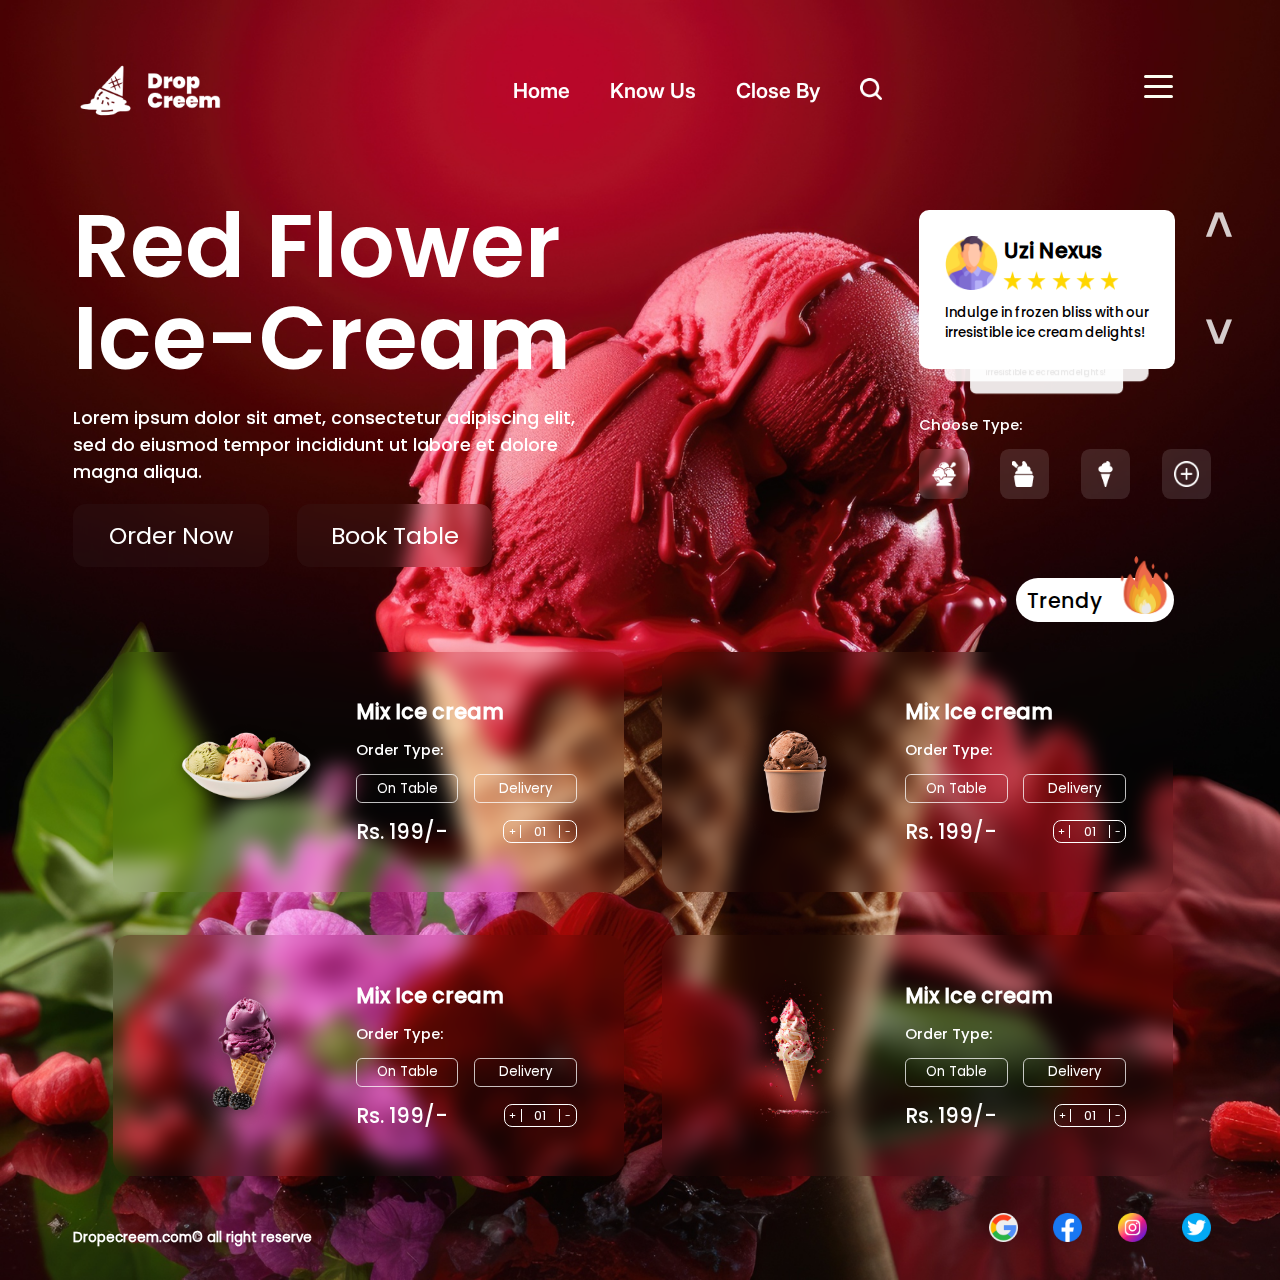
<file: index.html>
<!DOCTYPE html>
<html lang="en">
    <head>
        <meta charset="UTF-8">
        <meta name="viewport" content="width=device-width, initial-scale=1.0">
        <link rel="stylesheet" href="css/style.css">
        <title>Ice-Cream</title>
        <script src="script/script.js" defer type="module"></script>
    </head>
    <body>
        
        <div class="background">
            <img src="storage/img/background.png" alt=""> 
        </div>
        
        <header>
            <div class="logo">
                <img src="storage/img/leftUp.png" alt="">
            </div>
            
            <nav class="flexnav">
                <a href="">Home</a>
                <a href="">Know Us</a>
                <a href="">Close By</a>
                <img src="storage/img/searchbutton.png" alt="">
            </nav>
            
            <div class="sidemenu">
                
                <input id="checkbox" type="checkbox">
                <label class="toggle" for="checkbox">
                    <div id="bar1" class="bars"></div>
                    <div id="bar2" class="bars"></div>
                    <div id="bar3" class="bars"></div>
                </label>

                <!-- <img src="storage/img/right.png" alt="">  -->
            </div>
        </header>
        
        <main>
            <section>
                <article class="flextext">
                    <h1>Red Flower
                        Ice-Cream</h1>
                        <p>Lorem ipsum dolor sit amet, consectetur adipiscing elit, sed do eiusmod tempor incididunt ut labore et dolore magna aliqua. </p>
                        
                        <div>
                            <button>Order Now</button>
                            <button>Book Table</button>
                        </div>
                    </article>
            </section>
                
                <!-- box rigth -->
                
                <div class="slider">
                    
                    <div class="item">
                        
                        <div>
                            <img src="storage/img/man(3) 1.png" alt="">
                            <div>
                                <h2>Uzi Nexus</h2>
                                <div>
                                    <img src="storage/img/Star 6.png" alt="">
                                    <img src="storage/img/Star 6.png" alt="">
                                    <img src="storage/img/Star 6.png" alt="">
                                    <img src="storage/img/Star 6.png" alt="">
                                    <img src="storage/img/Star 6.png" alt="">
                                </div>
                            </div>
                            
                        </div>
                        
                        <p>Indulge in frozen bliss with our irresistible ice cream delights!</p>
                        
                    </div>
                    
                    <div class="item">
                        <div>
                            <img src="storage/img/man(3) 1.png" alt="">
                            <div>
                                <h2>Uzi Nexus</h2>
                                <div>
                                    <img src="storage/img/Star 6.png" alt="">
                                    <img src="storage/img/Star 6.png" alt="">
                                    <img src="storage/img/Star 6.png" alt="">
                                    <img src="storage/img/Star 6.png" alt="">
                                    <img src="storage/img/Star 6.png" alt="">
                                </div>
                            </div>
                            
                        </div>
                        <p>Indulge in frozen bliss with our irresistible ice cream delights!</p>
                    </div>
                    
                    <div class="item">
                        <div>
                            <img src="storage/img/man(3) 1.png" alt="">
                            <div>
                                <h2>Uzi Nexus</h2>
                                <div>
                                    <img src="storage/img/Star 6.png" alt="">
                                    <img src="storage/img/Star 6.png" alt="">
                                    <img src="storage/img/Star 6.png" alt="">
                                    <img src="storage/img/Star 6.png" alt="">
                                    <img src="storage/img/Star 6.png" alt="">
                                </div>
                            </div>
                            
                        </div>
                        <p>Indulge in frozen bliss with our irresistible ice cream delights!</p>
                    </div>
                    
                    <div class="item">
                        <div>
                            <img src="storage/img/man(3) 1.png" alt="">
                            <div>
                                <h2>Uzi Nexus</h2>
                                <div>
                                    <img src="storage/img/Star 6.png" alt="">
                                    <img src="storage/img/Star 6.png" alt="">
                                    <img src="storage/img/Star 6.png" alt="">
                                    <img src="storage/img/Star 6.png" alt="">
                                    <img src="storage/img/Star 6.png" alt="">
                                </div>
                            </div>
                            
                        </div>
                        <p>Indulge in frozen bliss with our irresistible ice cream delights!</p>
                    </div>

                    <div class="item">
                        <div>
                            <img src="storage/img/man(3) 1.png" alt="">
                            <div>
                                <h2>Uzi Nexus</h2>
                                <div>
                                    <img src="storage/img/Star 6.png" alt="">
                                    <img src="storage/img/Star 6.png" alt="">
                                    <img src="storage/img/Star 6.png" alt="">
                                    <img src="storage/img/Star 6.png" alt="">
                                    <img src="storage/img/Star 6.png" alt="">
                                </div>
                            </div>
                            
                        </div>
                        <p>Indulge in frozen bliss with our irresistible ice cream delights!</p>
                    </div>

                    <div class="item">
                        <div>
                            <img src="storage/img/man(3) 1.png" alt="">
                            <div>
                                <h2>Uzi Nexus</h2>
                                <div>
                                    <img src="storage/img/Star 6.png" alt="">
                                    <img src="storage/img/Star 6.png" alt="">
                                    <img src="storage/img/Star 6.png" alt="">
                                    <img src="storage/img/Star 6.png" alt="">
                                    <img src="storage/img/Star 6.png" alt="">
                                </div>
                            </div>
                            
                        </div>
                        <p>Indulge in frozen bliss with our irresistible ice cream delights!</p>
                    </div>
                    
                    <button id="next">></button>
                    <button id="prev"><</button>
                    
                </div>    
                
                
        
            <section>
                <article class="choosetype">
                    <p>Choose Type:</p>
                    <div>
                        <button>
                            <img src="storage/img/1.png" alt="">
                        </button>
                            <button>
                                <img src="storage/img/2.png" alt="">
                        </button>   
                        <button>
                            <img src="storage/img/3.png" alt="">
                        </button>
                        <button>
                            <img src="storage/img/4.png" alt="">
                        </button>
                        
                    </div>
                </article>
            </section>
       
       
            <section>
                <article class="trendy">
                    <p>Trendy</p>        
                    <img src="storage/img/fire 2.png" alt="">
                </article>
            </section>



            <section>
                <article class="box1">
                    <!-- caja-->
                    <div class="card1">
                        <img src="storage/img/Rose Gold Feminine Calligraphy Monogram Logo(88) 1.png" alt="">
                        <div >
                            <h2>Mix Ice cream</h2>
                            <p>Order Type:</p>
                            
                            <div class="buttonflex1">
                                <button>On Table</button>
                                <button>Delivery</button>
                            </div>
                            
                            <div class="textrow1">
                                <p>Rs. 199/-</p>
                                
                                <div class="amountflex1">
                                    <button class="plus">+</button>
                                    <p class="number" >01</p>
                                    <button class="minus">-</button>
                                    
                                    
                                </div>
                                
                            </div>

                            
                        </div>

                    </div>
                
                    <!--  caja-->
                    
                    
                    
                    <div class="card1">
                        <img src="storage/img/Rose Gold Feminine Calligraphy Monogram Logo(88) 2.png" alt="">
                        <div >
                            <h2>Mix Ice cream</h2>
                            <p>Order Type:</p>
                            
                            <div class="buttonflex1">
                                <button>On Table</button>
                                <button>Delivery</button>
                            </div>
                            
                            <div class="textrow1">
                                <p>Rs. 199/-</p>

                                <div class="amountflex1">
                                    <button class="plus">+</button>
                                    <p class="number" >01</p>
                                    <button class="minus">-</button>
                                </div>
                            </div>

                            
                        </div>

                    </div>
                    
                    
                </article>                
            </section>

            <!--  ----------------------------------- -->
            
            
            
            
            <section>
                <article class="box2">
                    <!-- caja-->
                    <div class="card1">
                        <img src="storage/img/Rose Gold Feminine Calligraphy Monogram Logo(88) 1 (1).png" alt="">
                        
                        <div >
                            <h2>Mix Ice cream</h2>
                            <p>Order Type:</p>
                            
                            <div class="buttonflex1">
                                <button>On Table</button>
                                <button>Delivery</button>
                            </div>
                            
                            <div class="textrow1">
                                <p>Rs. 199/-</p>
                                
                                <div class="amountflex1">
                                    <button class="plus">+</button>
                                    <p class="number" >01</p>
                                    <button class="minus">-</button>
                                </div>
                            </div>
                            
                            
                        </div>
                        
                    </div>
                    
                    <!--  caja-->
                    
                    
                    
                    <div class="card1">
                        <img src="storage/img/Rose Gold Feminine Calligraphy Monogram Logo(88) 2 (1).png" alt="">
                        
                        <div >
                            <h2>Mix Ice cream</h2>
                            <p>Order Type:</p>
                            
                            <div class="buttonflex1">
                                <button>On Table</button>
                                <button>Delivery</button>
                            </div>
                            
                            <div class="textrow1">
                                <p>Rs. 199/-</p>

                                <div class="amountflex1">
                                    <button class="plus">+</button>
                                    <p class="number" >01</p>
                                    <button class="minus">-</button>
                                </div>
                            </div>

                            
                        </div>

                    </div>
                    
                    
                </article>                
            </section>

    </main>

    <footer>
        <h3>Dropecreem.com© all right reserve</h3>
        <div>
            <img src="storage/img/google(2).png" alt="">
            <img src="storage/img/facebook(3).png" alt="">
            <img src="storage/img/instagram(5).png" alt="">
            <img src="storage/img/twitter(4).png" alt="">
        </div>

    </footer>
    
</body>
</html>
</file>
<file: css/style.css>
@import url(variables.css);
* {
  margin: 0;
  padding: 0;
  /*outline: 1px solid tomato;*/
}

*::before, *::after {
  box-sizing: border-box;
}

body {
  min-height: 100dvh;
}

input, button, textarea, select {
  font: inherit;
}

p {
  text-wrap: pretty;
}

h1, h2, h3, h4, h5, h6 {
  text-wrap: balance;
}

img, video, svg {
  height: auto;
  max-width: 100%;
}

@media (prefers-reduced-motion: reduce) {
  *, *::before, *::after {
    animation-duration: 0.01ms !important;
    animation-iteration-count: 1 !important;
    max-width: 100%;
    transition-duration: 0.01ms !important;
    scroll-behavior: auto !important;
    transition: none;
  }
}
/* 1728*/
body {
  background: rgb(255, 255, 255);
}

.background {
  position: absolute;
  width: 100%;
  height: auto;
  z-index: -2;
}
.background img {
  display: flex;
  align-items: end;
  position: relative;
  bottom: 0px;
  width: 100%;
  height: inherit;
}

.example {
  display: flex;
  align-items: end;
  position: relative;
  bottom: 0px;
  width: 100%;
  height: inherit;
}

.logo {
  position: absolute;
  top: 4.91vw;
  left: 6.13vw;
  width: 11.11vw;
  height: 4.28vw;
}
.logo img {
  width: 11.11vw;
  height: 4.28vw;
}

.flexnav {
  position: absolute;
  display: flex;
  flex-direction: row;
  text-decoration: none;
  gap: 3.125vw;
  left: 40.04vw;
  top: 6.07vw;
}
.flexnav a {
  font-size: 1.62vw;
  color: white;
  text-decoration: none;
  font-family: "Inter_28pt-SemiBold.ttf";
}
.flexnav img {
  height: 1.73vw;
  width: 1.73vw;
}

.sidemenu {
  left: 89.36vw;
  position: absolute;
  top: 5.65vw;
}
.sidemenu #checkbox {
  display: none;
}
.sidemenu .toggle {
  position: relative;
  width: 2.25vw;
  height: 2.25vw;
  cursor: pointer;
  display: flex;
  flex-direction: column;
  align-items: center;
  justify-content: center;
  gap: 0.56vw;
  transition-duration: 0.3s;
}
.sidemenu .bars {
  width: 100%;
  height: 0.23vw;
  background-color: rgb(253, 255, 243);
  border-radius: 5px;
  transition-duration: 0.3s;
}
.sidemenu #checkbox:checked + .toggle #bar2 {
  transform: translateY(0.81vw) rotate(60deg);
  margin-left: 0;
  transform-origin: right;
  transition-duration: 0.3s;
  z-index: 2;
}
.sidemenu #checkbox:checked + .toggle #bar1 {
  transform: translateY(1.62vw) rotate(-60deg);
  transition-duration: 0.3s;
  transform-origin: left;
  z-index: 1;
}
.sidemenu #checkbox:checked + .toggle {
  transform: rotate(-90deg);
}

.flextext {
  position: absolute;
  width: 39.29vw;
  height: auto;
  left: 5.729vw;
  top: 15.628vw;
  color: white;
  display: flex;
  flex-direction: column;
  gap: 1.5vw;
}
.flextext h1 {
  font-size: 6.94vw;
  font-family: "Poppins-SemiBold.ttf";
  line-height: 7.2vw;
}
.flextext p {
  font-size: 1.38vw;
  font-family: "Poppins-Medium.ttf";
  font-weight: 10;
}
.flextext div {
  display: flex;
  flex-direction: row;
  gap: 2.2vw;
  font-family: "Poppins-Regular.ttf";
}
.flextext div button:hover {
  outline: 1px solid white;
}
.flextext div button {
  width: 15.27vw;
  height: 4.91vw;
  top: 36.57vw;
  background-color: hsla(0, 0%, 0%, 0);
  color: white;
  border-radius: 1vw;
  font-size: 1.85vw;
  border: none;
  cursor: pointer;
  -webkit-backdrop-filter: blur(10px);
          backdrop-filter: blur(10px);
  background-color: rgba(97, 97, 97, 0.082);
}

.slider {
  top: 16.37vw;
  left: 71.81vw;
  position: absolute;
  width: 19.96vw;
  height: 11.68vw;
  display: flex;
}

.item {
  font-family: "Poppins-Medium.ttf";
  position: absolute;
  padding: 2vw;
  text-align: justify;
  background-color: #fff;
  border-radius: 10px;
  transition: 0.5s;
  display: flex;
  flex-direction: column;
  gap: 1vw;
}
.item p {
  font-size: 1.04vw;
}
.item div {
  display: flex;
  flex-direction: row;
  gap: 0.4vw;
  align-items: center;
}
.item div img {
  width: 4.15vw;
  height: 4.18vw;
}
.item div div {
  display: flex;
  flex-direction: column;
}
.item div div h2 {
  left: -0.6vw;
  position: relative;
  font-size: 1.62vw;
}
.item div div div {
  display: flex;
  flex-direction: row;
}
.item div div div img {
  width: 1.5vw;
  height: 1.5vw;
  transition: transform 0.3s ease;
}
.item div div div img:hover {
  transform: scale(1.2);
}

#next {
  position: absolute;
  transform: rotateZ(90deg);
  left: 22vw;
  top: 7.4vw;
  cursor: pointer;
}

#prev {
  position: absolute;
  left: 22vw;
  top: -1vw;
  transform: rotateZ(90deg);
  cursor: pointer;
}

#prev, #next {
  color: #fff;
  background: none;
  border: none;
  font-size: 3.8vw;
  font-family: monospace;
  font-weight: bold;
  opacity: 0.8;
  transition: opacity 0.5s;
}

#prev:hover,
#next:hover {
  opacity: 1;
}

.choosetype {
  position: absolute;
  top: 32.46vw;
  left: 71.81vw;
  color: white;
  display: flex;
  flex-direction: column;
  gap: 1vw;
  width: 22.8vw;
}
.choosetype p {
  font-size: 1.15vw;
  font-family: "Poppins-Medium.ttf";
}
.choosetype div {
  display: flex;
  flex-direction: row;
  width: 22.8vw;
  align-items: center;
  justify-content: space-between;
}
.choosetype div button {
  border-radius: 0.694vw;
  background-color: rgba(255, 255, 255, 0.116);
  width: 3.85vw;
  height: 3.85vw;
  border: none;
  -webkit-backdrop-filter: blur(3px);
          backdrop-filter: blur(3px);
  display: flex;
  flex-direction: row;
  align-items: center;
  justify-content: center;
  cursor: pointer;
}
.choosetype div button img {
  width: 2vw;
}

.trendy {
  font-family: "Poppins-Medium.ttf";
  display: flex;
  flex-direction: row;
  background-color: #ffffff;
  width: 12.32vw;
  height: 3.4vw;
  color: black;
  border-radius: 5vw;
  align-items: center;
  gap: 1vw;
  justify-content: flex-end;
  position: absolute;
  left: 79.39vw;
  top: 45.19vw;
}
.trendy p {
  font-size: 1.62vw;
}
.trendy img {
  position: relative;
  height: 4.58vw;
  width: 4.58vw;
  bottom: 1.2vw;
}

.box1 {
  color: white;
  position: absolute;
  top: 50.92svw;
  display: flex;
  flex-direction: row;
  gap: 3vw;
  left: 8.82vw;
  width: 82.87vw;
  height: 18.75vw;
  align-items: center;
}
.box1 .card1 {
  display: flex;
  flex-direction: row;
  width: 39.93vw;
  gap: 1.73vw;
  align-items: center;
  justify-content: center;
  -webkit-backdrop-filter: blur(10px);
          backdrop-filter: blur(10px);
  border-radius: 1.38vw;
  height: 18.79vw;
}
.box1 .card1 img {
  width: 13.55vw;
  height: 13.55vw;
}
.box1 .card1 div {
  gap: 1vw;
  display: flex;
  flex-direction: column;
}
.box1 .card1 div h2 {
  font-family: "Poppins-Medium.ttf";
  font-size: 1.62vw;
}
.box1 .card1 div p {
  font-size: 1.15vw;
  font-family: "Poppins-Medium.ttf";
}
.box1 .card1 div .buttonflex1 {
  display: flex;
  flex-direction: row;
  color: white;
  gap: 1.21vw;
  justify-content: center;
  align-items: center;
}
.box1 .card1 div .buttonflex1 button {
  font-family: "Poppins-Regular.ttf";
  background-color: transparent;
  border: 1px solid hsla(0, 0%, 100%, 0.75);
  border-radius: 0.46vw;
  width: 8.04vw;
  height: 2.31vw;
  color: white;
  font-size: 1.04vw;
  cursor: pointer;
}
.box1 .card1 div .textrow1 {
  display: flex;
  flex-direction: row;
  justify-content: space-between;
  align-items: center;
}
.box1 .card1 div .textrow1 p {
  font-size: 1.62vw;
}
.box1 .card1 div .textrow1 .amountflex1 {
  display: flex;
  flex-direction: row;
  justify-content: space-evenly;
  align-items: center;
  border: 1px solid white;
  height: 1.67vw;
  border-radius: 0.63vw;
}
.box1 .card1 div .textrow1 .amountflex1 p {
  font-size: 1vw;
  font-family: "Poppins-Regular.ttf";
  width: 1vw;
  color: white;
  display: flex;
  align-items: center;
  justify-content: center;
  vertical-align: middle;
  text-align: center;
}
.box1 .card1 div .textrow1 .amountflex1 button {
  width: 1.3vw;
  font-size: 0.81vw;
  color: white;
  background-color: transparent;
  border: none;
  display: flex;
  justify-content: center;
  align-items: center;
  cursor: pointer;
  font-family: "Poppins-Regular.ttf";
}
.box1 .card1 div .textrow1 .amountflex1 button:nth-child(1) {
  height: 1vw;
  border-right: 1px solid white;
}
.box1 .card1 div .textrow1 .amountflex1 button:nth-child(3) {
  height: 1vw;
  border-left: 1px solid white;
}

.box1 .card1:hover {
  outline: 1px solid rgba(255, 255, 255, 0.75);
  cursor: pointer;
}
.box1 .card1:active {
  color: black;
  background-color: #fff;
  cursor: grabbing;
}
.box1 .card1:active div .amountflex1 {
  outline: 1px solid black;
  color: black;
}
.box1 .card1:active div .amountflex1 button {
  outline: none;
  color: black;
  border: black;
}
.box1 .card1:active div .amountflex1 button:nth-child(1) {
  height: 1vw;
  border-right: 1px solid rgb(0, 0, 0);
}
.box1 .card1:active div .amountflex1 button:nth-child(3) {
  height: 1vw;
  border-left: 1px solid rgb(2, 2, 2);
}
.box1 .card1:active div button {
  color: black;
  outline: 1px solid black;
}

.box2 .card1:hover {
  outline: 1px solid rgba(255, 255, 255, 0.75);
  cursor: pointer;
}
.box2 .card1:active {
  color: black;
  background-color: #fff;
  cursor: grabbing;
}
.box2 .card1:active div .buttonflex1 button {
  color: black;
  outline: 1px solid black;
}
.box2 .card1:active div .textrow1 .amountflex1 {
  outline: 1px solid black;
  color: black;
}
.box2 .card1:active div .textrow1 .amountflex1 button {
  outline: none;
  color: black;
  border: black;
}
.box2 .card1:active div .textrow1 .amountflex1 button:nth-child(1) {
  height: 1vw;
  border-right: 1px solid rgb(0, 0, 0);
}
.box2 .card1:active div .textrow1 .amountflex1 button:nth-child(3) {
  height: 1vw;
  border-left: 1px solid rgb(2, 2, 2);
}

.box2 {
  color: white;
  position: absolute;
  top: 73.09vw;
  display: flex;
  flex-direction: row;
  gap: 3vw;
  left: 8.82vw;
  width: 82.87vw;
  height: 18.75vw;
  align-items: center;
}
.box2 .card1 {
  display: flex;
  flex-direction: row;
  width: 39.93vw;
  gap: 1.73vw;
  align-items: center;
  justify-content: center;
  -webkit-backdrop-filter: blur(10px);
          backdrop-filter: blur(10px);
  border-radius: 1.38vw;
  height: 18.79vw;
}
.box2 .card1 img {
  width: 13.55vw;
  height: 13.55vw;
}
.box2 .card1 div {
  gap: 1vw;
  display: flex;
  flex-direction: column;
}
.box2 .card1 div h2 {
  font-family: "Poppins-Medium.ttf";
  font-size: 1.62vw;
}
.box2 .card1 div p {
  font-size: 1.15vw;
  font-family: "Poppins-Medium.ttf";
}
.box2 .card1 div .buttonflex1 {
  display: flex;
  flex-direction: row;
  color: white;
  gap: 1.21vw;
  justify-content: center;
  align-items: center;
}
.box2 .card1 div .buttonflex1 button {
  font-family: "Poppins-Regular.ttf";
  background-color: transparent;
  border: 1px solid hsla(0, 0%, 100%, 0.75);
  border-radius: 0.46vw;
  width: 8.04vw;
  height: 2.31vw;
  color: white;
  font-size: 1.04vw;
  cursor: pointer;
}
.box2 .card1 div .textrow1 {
  display: flex;
  flex-direction: row;
  justify-content: space-between;
  align-items: center;
}
.box2 .card1 div .textrow1 p {
  font-size: 1.62vw;
}
.box2 .card1 div .textrow1 .amountflex1 {
  display: flex;
  flex-direction: row;
  justify-content: space-evenly;
  align-items: center;
  border: 1px solid white;
  height: 1.67vw;
  border-radius: 0.63vw;
}
.box2 .card1 div .textrow1 .amountflex1 p {
  font-size: 1vw;
  font-family: "Poppins-Regular.ttf";
}
.box2 .card1 div .textrow1 .amountflex1 button {
  width: 1.3vw;
  font-size: 0.81vw;
  color: white;
  background-color: transparent;
  border: none;
  display: flex;
  justify-content: center;
  align-items: center;
  cursor: pointer;
  font-family: "Poppins-Regular.ttf";
}
.box2 .card1 div .textrow1 .amountflex1 button:nth-child(1) {
  height: 1vw;
  border-right: 1px solid white;
}
.box2 .card1 div .textrow1 .amountflex1 button:nth-child(3) {
  height: 1vw;
  border-left: 1px solid white;
}

footer {
  width: 100%;
  position: relative;
}
footer h3 {
  position: absolute;
  left: 5.72vw;
  color: white;
  top: 95.94vw;
  width: 30vw;
  height: 2.5vw;
  font-family: "Poppins-Regular.ttf";
  font-size: 1.04vw;
}
footer div {
  position: relative;
  display: flex;
  flex-direction: row;
  width: 17.36vw;
  height: 2.256vw;
  justify-content: space-between;
  top: 94.79vw;
  left: 77.25vw;
}
footer div img {
  cursor: pointer;
}/*# sourceMappingURL=style.css.map */
</file>
